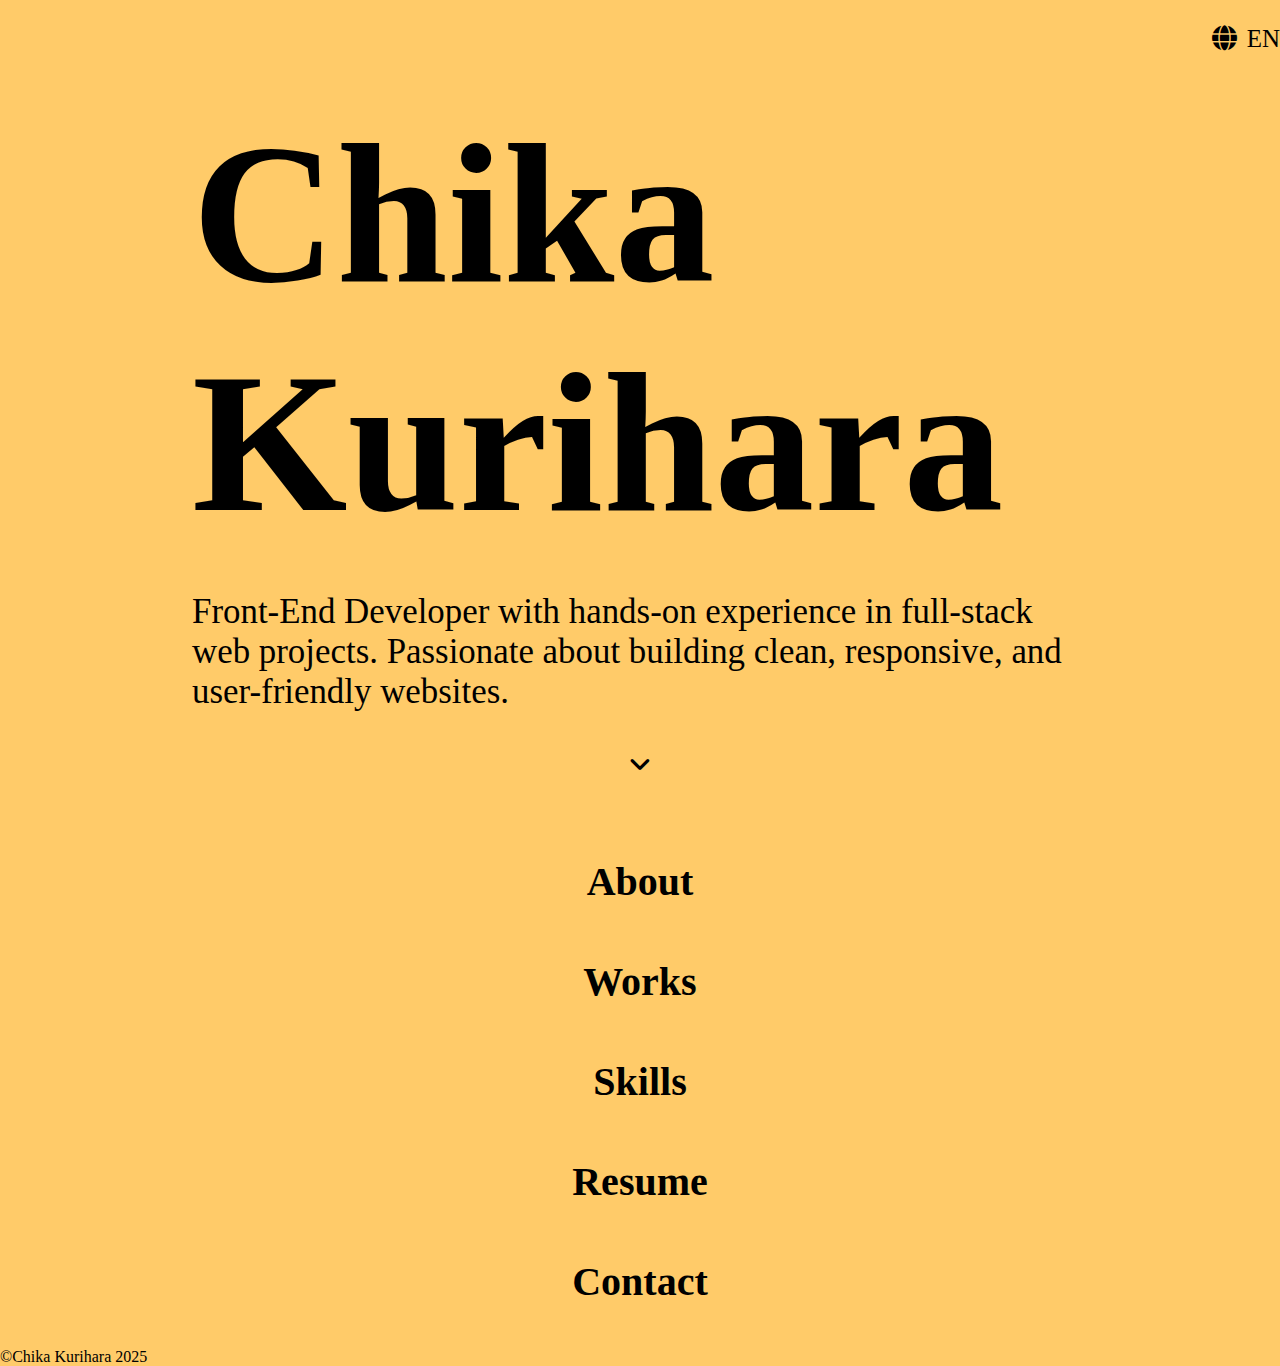
<file: index.html>
<!DOCTYPE html>
<html lang="en">
    <head>
        <meta charset="UTF-8" />
        <meta name="viewport" content="width=device-width, initial-scale=1.0" />
        <title>Chika Kurihara – Portfolio</title>
        <link rel="stylesheet" href="https://cdnjs.cloudflare.com/ajax/libs/font-awesome/6.5.0/css/all.min.css" />
        <meta name="description" content="Front-End Developer portfolio of Chika Kurihara. Specialized in building responsive websites using HTML, CSS, JavaScript, and React." />
        <link rel="stylesheet" href="style.css" />
    </head>
    <body class="lang-EN">
        <nav>
            <div id="languageBtn">
                <i class="fa-solid fa-globe icon-large"></i>
                <p id="lg">EN</p>
            </div>
        </nav>

        <div class="hero-section">
            <h1 id="name">
                <span id="fName">Chika</span><br>
                <span id="lName">Kurihara</span>
            </h1>
            <p id="heroText">
                Front-End Developer with hands-on experience in full-stack web projects. 
                Passionate about building clean, responsive, and user-friendly websites.
            </p>
            <a href="#main" class="arrow" aria-label="go to main section">
                <i class="fa-solid fa-angle-down icon-large"></i>
            </a>
        </div>

        <main id="main">
            <div id="about">
                <p id="aboutBtn" class="main-title">About</p>
                <div id="aboutContent" >
                    <p id="aboutText">I’m a front-end developer with hands-on experience in building responsive websites. 
                        I recently graduated from the Computer Programming & Analysis program at Humber College, and completed an internship as a Junior Website Developer.<br>
                        Originally from Japan, I’ve also lived in Australia and now reside in Canada — experiences that have helped me adapt to different cultures and work styles.<br>
                        I enjoy turning design ideas into clean, accessible interfaces, and I’m now looking for a front-end developer role where I can continue learning and contribute to real-world projects
                    </p>
                  </div>
            </div>

            <div id="works">
                <p id="worksBtn" class="main-title">Works</p>
                <div id="worksContent">
                   <a href="internship-work.html" class="work">
                    <p id="internship">Internship Work</p>
                   </a>
                   <a href="" class="work" style="display: none;">
                    <p  id="mock">Mock Website</p>
                   </a>
                   <a href="https://github.com/chika25" target="_blank" class="work">
                    <p>GitHub</p>
                   </a>
                  </div>
            </div>

            <div id="skills">
                <p id="skillsBtn" class="main-title">Skills</p>
                <div id="skillsContent">
                    <p id="skillsText">
                        Front-End: HTML, CSS, JavaScript, React, Shopify Liquid<br>
                        Back-End: Node.js, Express.js, Django (Python), Spring Boot (Java)<br>
                        Database: Oracle, MySQL, MongoDB<br>
                        Tools & Hosting: AWS (S3/EC2), Git, GitHub, WordPress, Figma<br>
                    </p>
                  </div>
            </div>

            <div id="resume">
                <p id="resumeBtn" class="main-title">Resume</p>
                <div id="resumeContent">
                    <a class="resume-item" href="resume-en.pdf" target="_blank">
                        <p id="resumeEn">English</p>
                    </a>
                    <!-- <a class="resume-item" href="resume-jp.pdf" target="_blank">
                        <p id="resumeJp">Japanese</p>
                    </a> -->
                </div>
            </div>

            <div id="contact">
                <p id="contactBtn" class="main-title">Contact</p>
                <div id="contactContent">
                    <p id="contactText">Please contact me at: <a href="mailto:c.kurihara25@gmail.com" class="email">c.kurihara25@gmail.com</a></p>
                    <p id="contactTextOr">or</p>
                    <a href="https://www.linkedin.com/in/chikakurihara/" target="_blank" aria-label="LinkedIn Profile (opens in new tab)">
                        <i class="fa-brands fa-linkedin-in linked-in"></i>
                    </a>
                </div>
            </div>
        </main>

        <footer>
            <p>©Chika Kurihara 2025</p>
        <footer>
        <script src="translation.js"></script>
        <script src="translation-handler.js"></script>
        <script src="script.js"></script>
    </body>
</html>
</file>
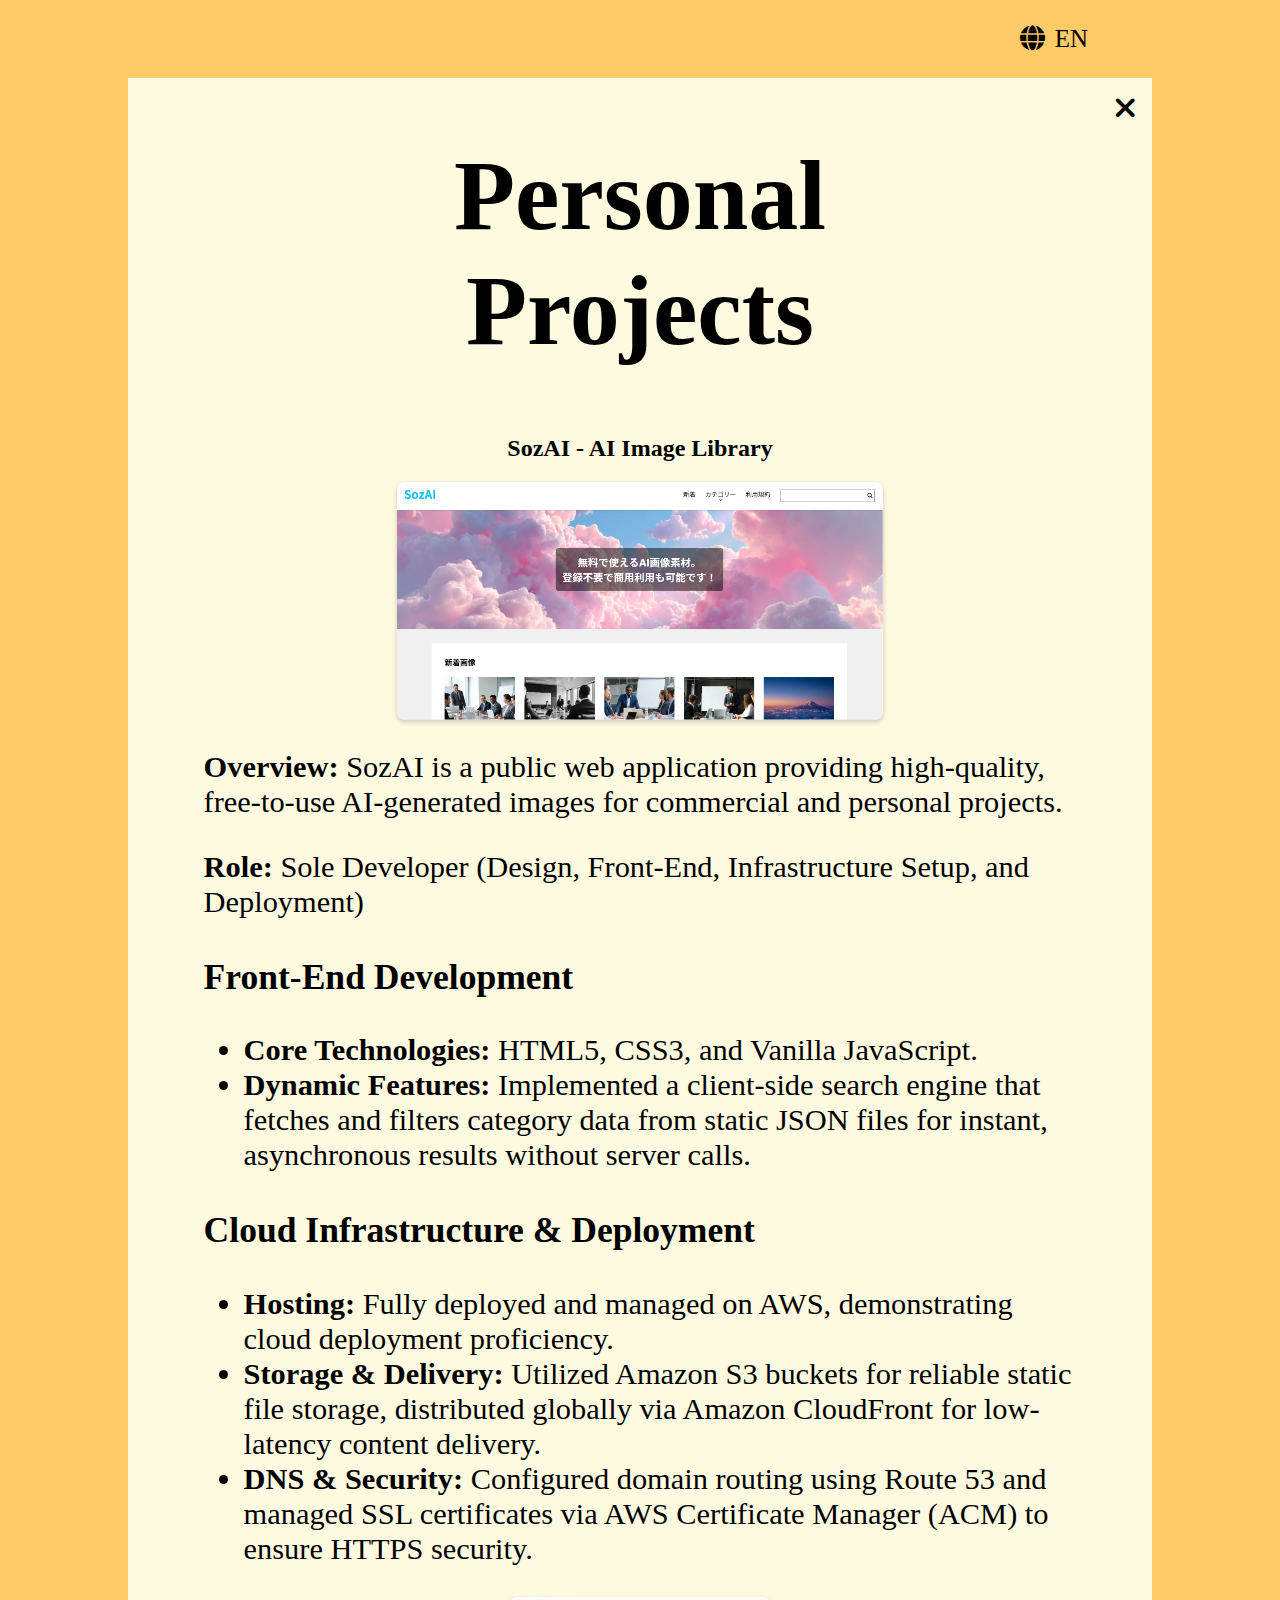
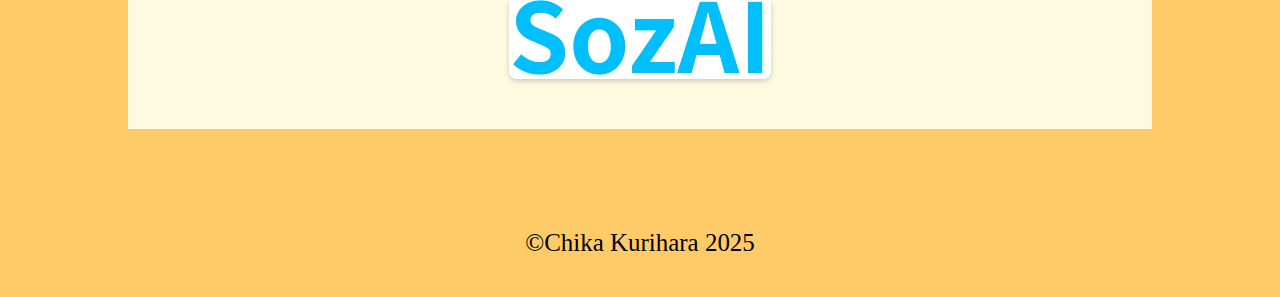
<file: personal-projects/index.html>
<!DOCTYPE html>
<html lang="en">
    <head>
        <meta charset="UTF-8" />
        <meta name="viewport" content="width=device-width, initial-scale=1.0" />
        <title>Chika Kurihara – Portfolio:Personal Projects</title>
        <link rel="stylesheet" href="https://cdnjs.cloudflare.com/ajax/libs/font-awesome/6.5.0/css/all.min.css" />
        <link rel="stylesheet" href="/css/works.css" />
        <link rel="preload" as="image" href="/images/image.png">
    </head>
    <body class="lang-EN">
        <nav>
            <div id="languageBtn">
                <i class="fa-solid fa-globe icon-large"></i>
                <p id="lg">EN</p>
            </div>
        </nav>

        <div id="inContent">

            <div class="cancelBtnContainer">
                 <a href="/" aria-label="Go back to home page"><i class="fa-solid fa-xmark"></i></a>
            </div>
            <h1 id="pwTitle" class="workTitle">Personal<br>Project</h1>

            <div class="pwWorksContainer">
                <div class="pwWork">
                    <h2 id="sozaiTitle">SozAI - AI Image Library</h2>
                    <img src="/images/image.png" alt="SozAI main screen image">
                    <div class="pwDescContainer">
                        
                        <p>
                            <strong id="overviewHeader">Overview:</strong> <span id="sozaiOverview">SozAI is a public web application providing high-quality, free-to-use AI-generated images for commercial and personal projects.</span>
                        </p>
                        
                        <p>
                            <strong id="roleHeader">Role:</strong> <span id="sozaiRole">Sole Developer (Design, Front-End, Infrastructure Setup, and Deployment)</span>
                        </p>

                        <h3 id="frontendHeader">Front-End Development</h3>
                        <ul>
                            <li>
                                <strong id="coreTechHeader">Core Technologies:</strong> <span id="sozaiCoreTech">HTML5, CSS3, and Vanilla JavaScript.</span>
                            </li>
                            <li>
                                <strong id="dynamicFeaturesHeader">Dynamic Features:</strong> <span id="sozaiDynamicFeatures">Implemented a client-side search engine that fetches and filters category data from static JSON files for instant, asynchronous results without server calls.</span>
                            </li>
                        </ul>

                        <h3 id="cloudHeader">Cloud Infrastructure & Deployment</h3>
                        <ul>
                            <li>
                                <strong id="hostingHeader">Hosting:</strong> <span id="sozaiHosting">Fully deployed and managed on AWS, demonstrating cloud deployment proficiency.</span>
                            </li>
                            <li>
                                <strong id="storageHeader">Storage & Delivery:</strong> <span id="sozaiStorage">Utilized Amazon S3 buckets for reliable static file storage, distributed globally via Amazon CloudFront for low-latency content delivery.</span>
                            </li>
                            <li>
                                <strong id="dnsHeader">DNS & Security:</strong> <span id="sozaiDns">Configured domain routing using Route 53 and managed SSL certificates via AWS Certificate Manager (ACM) to ensure HTTPS security.</span>
                            </li>
                        </ul>
                        
                        <a href="https://sozaiai.com" target="_blank" aria-label="Open SozAI live site in a new tab">
                            <img src="/images/SozAI.webp" alt="SozAI logo">
                            <span class="sr-only" id="visitSite">Visit Live Site</span> 
                        </a>
                    </div>
                </div>
            </div>

        </div>

        <footer>
            <p>©Chika Kurihara 2025</p>
        </footer>
        <script src="/translation.js"></script>
        <script src="/translation-handler.js"></script>
        <script src="/modal-handler.js"></script>
    </body>
</html>
</file>
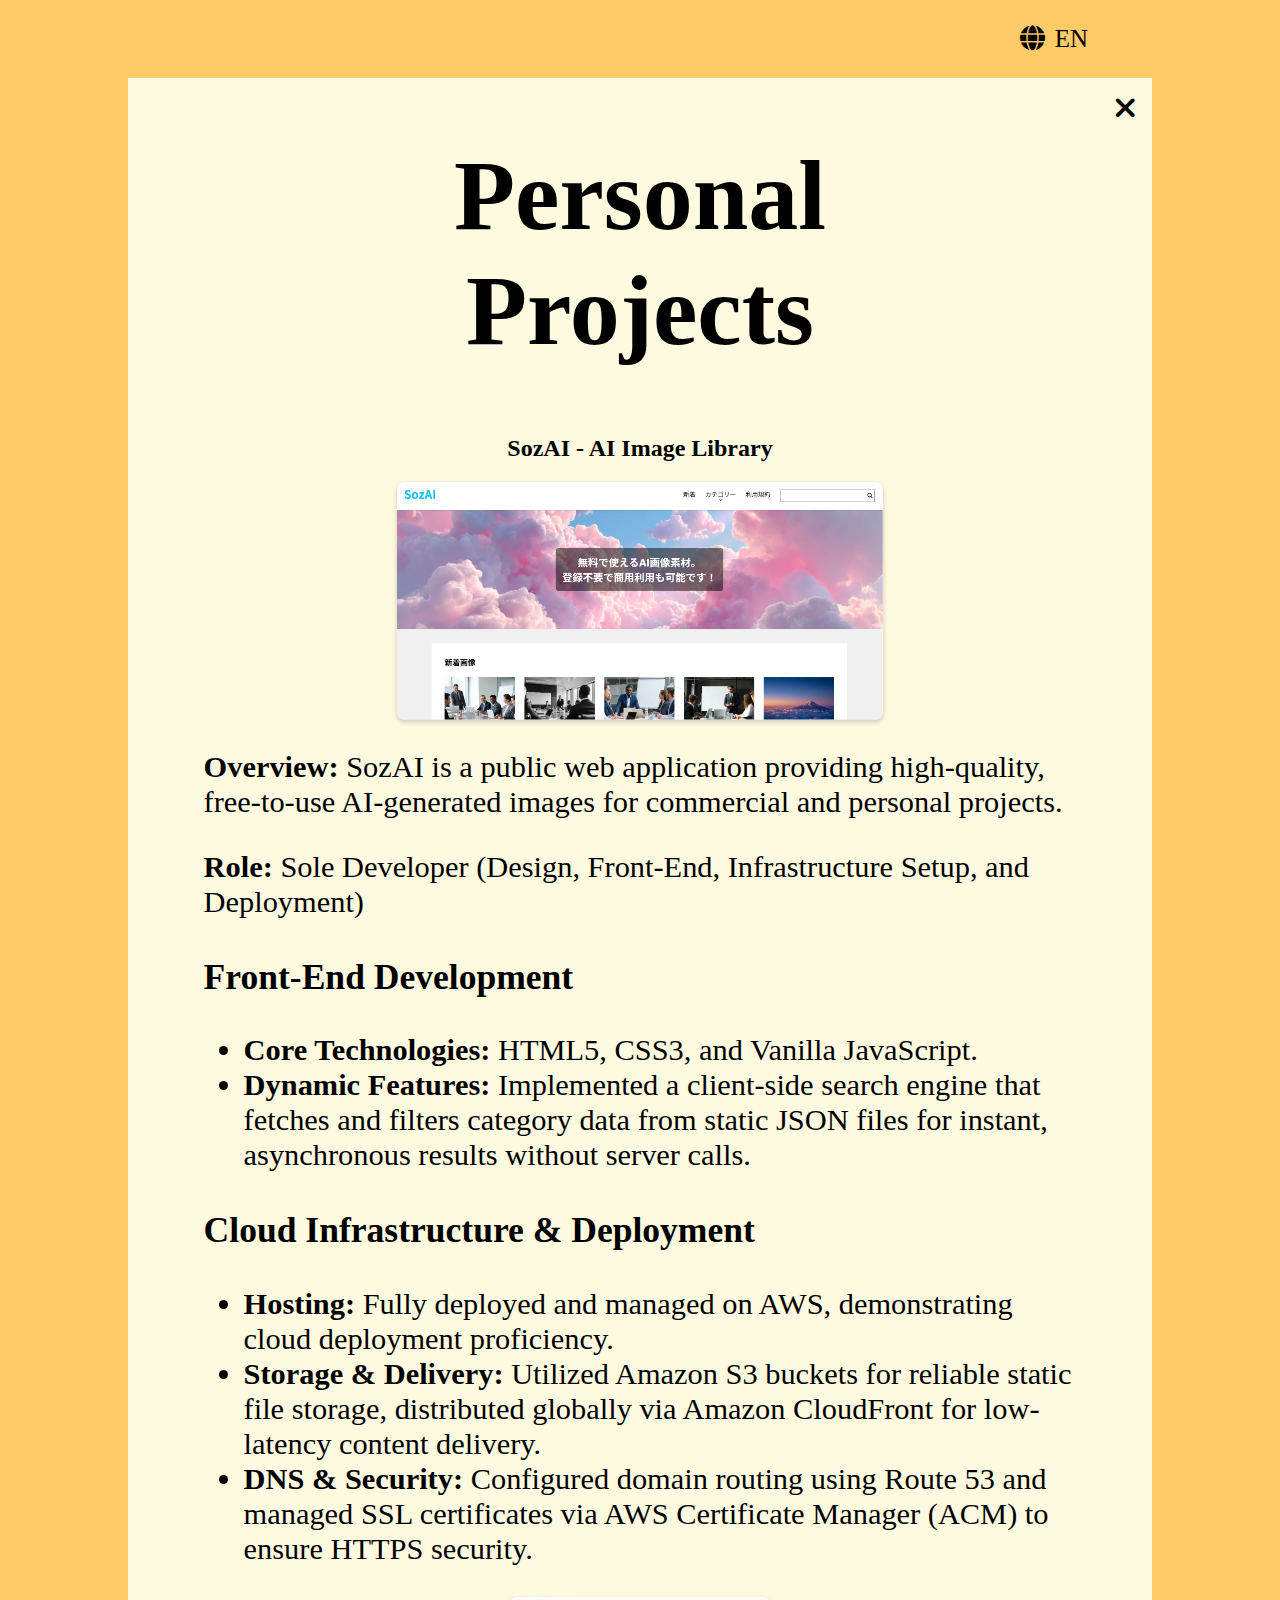
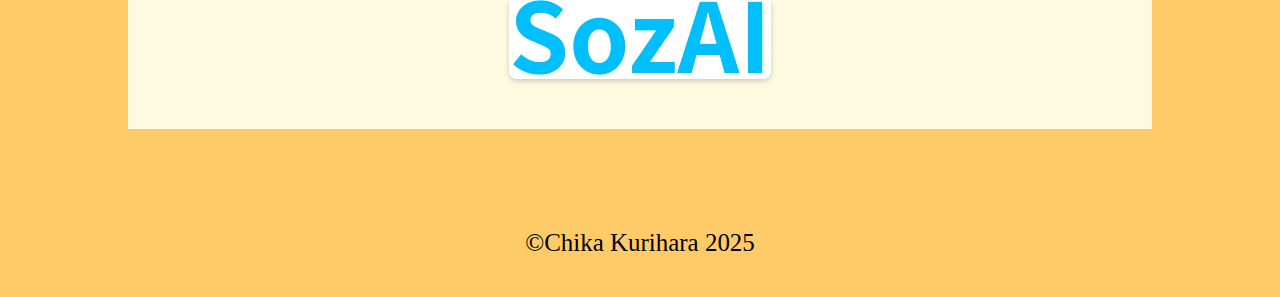
<file: personal-projects.html>
<!DOCTYPE html>
<html lang="en">
    <head>
        <meta charset="UTF-8" />
        <meta name="viewport" content="width=device-width, initial-scale=1.0" />
        <title>Chika Kurihara – Portfolio:Personal Projects</title>
        <link rel="stylesheet" href="https://cdnjs.cloudflare.com/ajax/libs/font-awesome/6.5.0/css/all.min.css" />

        <link rel="stylesheet" href="css/works.css" />
    </head>
    <body class="lang-EN">
        <nav>
            <div id="languageBtn">
                <i class="fa-solid fa-globe icon-large"></i>
                <p id="lg">EN</p>
            </div>
        </nav>

        <div id="inContent">

            <div class="cancelBtnContainer">
                 <a href="index.html"><i class="fa-solid fa-xmark"></i></a>
            </div>
            <h1 id="pwTitle" class="workTitle">Personal<br>Project</h1>

            <div class="pwWorksContainer">
                <div class="pwWork">
                    <h2 id="sozaiTitle">SozAI - AI Image Library</h2>
                    <img src="images/image.png" alt="SozAI main screen image">
                    <div class="pwDescContainer">
                        
                        <p>
                            <strong id="overviewHeader">Overview:</strong> <span id="sozaiOverview">SozAI is a public web application providing high-quality, free-to-use AI-generated images for commercial and personal projects.</span>
                        </p>
                        
                        <p>
                            <strong id="roleHeader">Role:</strong> <span id="sozaiRole">Sole Developer (Design, Front-End, Infrastructure Setup, and Deployment)</span>
                        </p>

                        <h3 id="frontendHeader">Front-End Development</h3>
                        <ul>
                            <li>
                                <strong id="coreTechHeader">Core Technologies:</strong> <span id="sozaiCoreTech">HTML5, CSS3, and Vanilla JavaScript.</span>
                            </li>
                            <li>
                                <strong id="dynamicFeaturesHeader">Dynamic Features:</strong> <span id="sozaiDynamicFeatures">Implemented a client-side search engine that fetches and filters category data from static JSON files for instant, asynchronous results without server calls.</span>
                            </li>
                        </ul>

                        <h3 id="cloudHeader">Cloud Infrastructure & Deployment</h3>
                        <ul>
                            <li>
                                <strong id="hostingHeader">Hosting:</strong> <span id="sozaiHosting">Fully deployed and managed on AWS, demonstrating cloud deployment proficiency.</span>
                            </li>
                            <li>
                                <strong id="storageHeader">Storage & Delivery:</strong> <span id="sozaiStorage">Utilized Amazon S3 buckets for reliable static file storage, distributed globally via Amazon CloudFront for low-latency content delivery.</span>
                            </li>
                            <li>
                                <strong id="dnsHeader">DNS & Security:</strong> <span id="sozaiDns">Configured domain routing using Route 53 and managed SSL certificates via AWS Certificate Manager (ACM) to ensure HTTPS security.</span>
                            </li>
                        </ul>
                        
                        <a href="https://sozaiai.com" target="_blank" aria-label="Open SozAI live site in a new tab">
                            <img src="images/SozAI.webp" alt="SozAI logo">
                            <span class="sr-only" id="visitSite">Visit Live Site</span> 
                        </a>
                    </div>
                </div>
            </div>

        </div>

        <footer>
            <p>©Chika Kurihara 2025</p>
        </footer>
        <script src="translation.js"></script>
        <script src="translation-handler.js"></script>
        <script src="modal-handler.js"></script>
    </body>
</html>
</file>
<file: style.css>
html, body {
    height: 100%;
    margin: 0;
    padding: 0;
    background-color: #FFCB69; 
  }

html {
    scroll-behavior: smooth;
    font-size:16px;
}

a{
    color:black;
}

.navigation, .hero-section{
    width: 70%;
    margin: 0 auto;
}

#languageBtn {
    align-items: center;
    display: flex;
    flex-wrap: nowrap;
    margin-left:auto;
    width:fit-content;
    gap: 10px;
}

/* #fName, #lName {
    font-size: 12.5rem;
    margin: 0;
} */

.lang-EN #fName, .lang-EN #lName{
    font-size:12.5rem;
}

.lang-JP #fName{
    font-size:11.25rem;
}

.lang-JP #lName{
    font-size:2.5rem;
}

#heroText {
    font-size: 2.18rem;
    margin-bottom: 40px;
}

.arrow {
    color:black;
    text-decoration: none;
    display: flex;
    justify-content: center;
}

.icon-large, #languageBtn{
    font-size: 1.56rem;
}

.icon-large:hover, #languageBtn:hover{
    cursor: pointer;
    color:#FEFAE0;
}

.main-title {
    font-weight: bold;
    text-align: center;
    font-size: 2.5rem;
    margin: 0;
    height: 100px;
    line-height: 100px;
}

.main-title:hover{
    background-color: #FEFAE0;
    cursor: pointer;
    transition: background-color 0.5s ease-in-out;
}

#about{
    margin-top:55px;
}

#aboutContent p, #skillsContent p, #contactContent p{
    margin:0;
    width: 70%;
    margin: 0 auto;
    font-size: 1.87rem;
}

#worksContent, #resumeContent {
    display: flex;
    gap: 100px;
    justify-content: center;
}

.work, .resume-item {
    text-decoration: none;
    color: black;
    font-size: 1.87rem;
    text-align: center;
    font-weight: bold;
    background-color: white;
    padding: 10px;
    border-radius: 10px;
    width:150px;
    height:100px;
    align-content: center;
    box-shadow: 0 4px 4px rgba(0, 0, 0, 0.2);
}

.resume-item:hover, .work:hover{
    cursor: pointer;
    box-shadow: 0 10px 10px rgba(0, 0, 0, 0.2);
}

.work p, .resume-item p{
    margin:0;
}

.linked-in{
    font-size: 1.87rem;
    color:black;
    padding:6px;
}

.linked-in:hover{
    background-color:#0A66C2;
    color: #FEFAE0;
    border-radius: 3px;
    
}

.email{
    color:black;
}

#contactContent{
    text-align: center;
}

#contactContent p:nth-of-type(2) {
    margin-top: 11px;
    margin-bottom: 5px;
}

.footer p{
    text-align: center;
    font-size: 1.56rem;
    margin-top: 100px;
    padding-bottom: 40px;
}


/* animation */
@keyframes bounce {
    0%, 20%, 50%, 80%, 100% {
      transform: translateY(0);
    }
    40% {
      transform: translateY(-20px);
    }
    60% {
      transform: translateY(-10px);
    }
  }

.arrow:hover{
    animation: bounce 1s;
}

/* toggling items styling */
#aboutContent, #worksContent, #skillsContent, #resumeContent, #contactContent{
    max-height: 0;
    overflow: hidden;
    padding: 0;                  
    transition: max-height 0.5s ease, padding 0.5s ease;
}

#aboutContent.show,  #worksContent.show, #skillsContent.show, #resumeContent.show, #contactContent.show{
    padding: 50px 0;
}

#about.active, #works.active, #skills.active, #resume.active, #contact.active{
  background-color: #FEFAE0;
}

#aboutContent.show, #worksContent.show, #resumeContent.show,#skillsContent.show, #contactContent.show{
    max-height: max-content;
}


/* internship-work.html styling */
#inContent{
    background-color: #FEFAE0;
    width: 80%;
    margin: 0 auto;
}

.cancelBtnContainer {
    display: flex;
    justify-content: flex-end;
}

.cancelBtnContainer i{
    font-size:1.87rem;
    padding:15px;
}

#inTitle {
    text-align: center;
    font-size: 6.25rem;
}

#inDescription{
    font-size:2.18rem;
    margin: 35px 70px;
}

.lang-EN #inTitle{
    font-size: 6.25rem;
}

.lang-EN #inDescription{
    font-size:2.18rem;
}

.lang-JP #inTitle{
    font-size: 5.31rem;
}

.lang-JP #inDescription{
    font-size:1.68rem;
}

.gallery{
    display: grid;
    grid-template-columns: repeat(auto-fill, minmax(250px, 1fr));
    gap: 15px;
    margin:0 70px;
    padding-bottom: 60px;
}

.gallery img{
    width:100%;
    cursor: pointer;
    border-radius: 8px;
    box-shadow: 0 2px 5px rgba(0, 0, 0, 0.2);
    transition: transform 0.3s;
    height: 200px;   
    object-fit: contain;
    background-color: white;
}

.gallery img:hover {
    transform: scale(1.05);
}

/* modal styling */
.modal {
    display: none;
    position: fixed;
    z-index: 1000;
    left: 0;
    top: 0;
    width: 100%;
    height: 100%;
    background: rgba(0,0,0,0.7);
    justify-content: center;
    align-items: center;
}

.modal-content {
    background: #FEFAE0;
    padding: 20px;
    max-width: 600px;
    border-radius: 10px;
    text-align: center;
}

.modal-content img {
    max-width: 100%;
    border-radius: 8px;
    box-shadow: 0 2px 5px rgba(0, 0, 0, 0.2);
    max-height: 80vh;        
    object-fit: contain; 
}

.close {
    float: right;
    font-size: 1.25rem;
    cursor: pointer;
}

/* Small Phones */
@media (max-width: 360px){
    .lang-EN #fName, .lang-EN #lName{
        font-size:4.37rem;
    }
    .lang-EN #heroText {
        font-size: 1.75rem;
    }
    .lang-JP #fName {
        font-size: 4.37rem;
    }
    .lang-JP #heroText {
        font-size: 1.56rem;
    }
    .icon-large, #languageBtn, .footer p {
        font-size: 1.25rem;
    }
    .main-title{
        font-size: 1.87rem;
        height:60px;
        line-height:60px;
    }
    .navigation, .hero-section {
        width: 85%;
    }
    #aboutContent.show, #worksContent.show, #skillsContent.show, #resumeContent.show, #contactContent.show {
        padding: 0 0 30px 0;
    }
    #aboutContent p, #skillsContent p, #contactContent p {
        width: 85%;
        font-size: 1.43rem;
    }
    #contactContent p:nth-of-type(2) {
        margin-top: 5px;
        margin-bottom: 0px;
    }
    #worksContent, #resumeContent {
        gap: 20px;
    }
    .work, .resume-item {
        font-size: 1.12rem;
        padding: 10px;
        width: 90px;
        height: 60px;
    }
    .linked-in {
        font-size: 1.43rem;
    }

    /* internship-work.html */
    .lang-EN #inTitle {
        font-size: 3.5rem;
    }

    .lang-JP #inTitle {
        font-size: 2rem;
    }

    .lang-EN #inDescription {
        font-size: 1.75rem;
    }
    .lang-JP #inDescription {
        font-size: 1.5rem;
    }
    #inDescription {
        margin: 35px 20px;
    }

    .gallery {
        margin: 0;
        padding: 20px;
    }

    .modal-content {
        margin: 0 10px;
    }

    .modal-content img {
        max-height: 65vh;
    }
}


/* Phones */
@media  (min-width: 361px) and (max-width: 480px) {
    .lang-EN #fName, .lang-EN #lName{
        font-size:4.37rem;
    }
    .lang-EN #heroText {
        font-size: 1.75rem;
    }
    .lang-JP #fName {
        font-size: 4.37rem;
    }
    .lang-JP #heroText {
        font-size: 1.56rem;
    }
    .icon-large, #languageBtn, .footer p {
        font-size: 1.25rem;
    }
    .main-title{
        font-size: 1.87rem;
        height:60px;
        line-height:60px;
    }
    .navigation, .hero-section {
        width: 85%;
    }
    #aboutContent.show, #worksContent.show, #skillsContent.show, #resumeContent.show, #contactContent.show {
        padding: 0 0 30px 0;
    }
    #aboutContent p, #skillsContent p, #contactContent p {
        width: 85%;
        font-size: 1.43rem;
    }
    #contactContent p:nth-of-type(2) {
        margin-top: 5px;
        margin-bottom: 0px;
    }
    #worksContent, #resumeContent {
        gap: 20px;
    }
    .work, .resume-item {
        font-size: 1.12rem;
        padding: 10px;
        width: 90px;
        height: 60px;
    }
    .linked-in {
        font-size: 1.43rem;
    }

    /* internship-work.html */
    .lang-EN #inTitle {
        font-size: 3.7rem;
    }

    .lang-JP #inTitle {
        font-size: 2.2rem;
    }

    .lang-EN #inDescription {
        font-size: 1.75rem;
    }
    .lang-JP #inDescription {
        font-size: 1.5rem;
    }
    #inDescription {
        margin: 35px 20px;
    }

    .gallery {
        margin: 0;
        padding: 20px;
    }

    .modal-content {
        margin: 0 10px;
    }

    .modal-content img {
        max-height: 65vh;
    }
}

/* Large Phones */
@media (min-width: 481px) and (max-width: 767px) {
    .lang-EN #fName, .lang-EN #lName{
        font-size:5rem;
    }
    .lang-EN #heroText {
        font-size: 2rem;
    }
    .lang-JP #fName {
        font-size: 4.68rem;
    }
    .lang-JP #heroText {
        font-size: 1.87rem;
    }
    .icon-large, #languageBtn, .footer p {
        font-size: 1.37rem;
    }
    .main-title{
        font-size: 2.06rem;
        height:75px;
        line-height:75px;
    }
    .navigation, .hero-section {
        width: 82%;
    }
    
    #aboutContent.show, #worksContent.show, #skillsContent.show, #resumeContent.show, #contactContent.show {
        padding: 0 0 38px 0;
    }
    #aboutContent p, #skillsContent p, #contactContent p {
        width: 82%;
        font-size: 1.56rem;
    }
    #contactContent p:nth-of-type(2) {
        margin-top: 7px;
        margin-bottom: 0px;
    }
    #worksContent, #resumeContent {
        gap: 25px;
    }
    .work, .resume-item {
        font-size: 1.25rem;
        padding: 15px;
        width: 100px;
        height: 70px;
    }
    .linked-in {
        font-size: 1.56rem;
    }

    /* internship-work.html */
    .lang-EN #inTitle{
        font-size: 4.68rem;
    }
    .lang-EN #inDescription{
        font-size:1.75rem;
    }
    .lang-JP #inTitle { 
        font-size:3.75rem; 
    }    
    .lang-JP #inDescription { 
        font-size: 1.43rem; 
    }
    .modal-content {
        margin: 0 20px;
    }

    .modal-content img {
        max-height: 70vh;
    }
}

/* Tablets */
@media (min-width: 768px) and (max-width: 1024px) {
      .lang-EN #fName, .lang-EN #lName{
        font-size:5.31rem;
    }
    .lang-EN #heroText {
        font-size: 2.37rem;
    }
    .lang-JP #fName {
        font-size: 5rem;
    }
    .lang-JP #heroText {
        font-size: 2.18rem;
    }
    .icon-large, #languageBtn, .footer p {
        font-size: 1.5rem;
    }
    .main-title{
        font-size: 2.18rem;
        height:80px;
        line-height:80px;
    }
    .navigation, .hero-section {
        width: 80%;
    }
    
    #aboutContent.show, #worksContent.show, #skillsContent.show, #resumeContent.show, #contactContent.show {
        padding: 0 0 40px 0;
    }
    #aboutContent p, #skillsContent p, #contactContent p {
        width: 80%;
        font-size: 1.75rem;
    }
    #contactContent p:nth-of-type(2) {
        margin-top: 10px;
        margin-bottom: 0px;
    }
    #worksContent, #resumeContent {
        gap: 30px;
    }
    .work, .resume-item {
        font-size: 1.43rem;
        padding: 18px;
        width: 120px;
        height: 80px;
    }
    .linked-in {
        font-size: 1.75rem;
    }
    
    /* internship-work.html */
    .lang-EN #inTitle{
        font-size: 5.31rem;
    }
    .lang-EN #inDescription{
        font-size:1.87rem;
    }
    .lang-JP #inTitle { 
        font-size:4.06rem; 
    }    
    .lang-JP #inDescription { 
        font-size: 1.62rem; 
    }
}
</file>
<file: css/works.css>
html, body {
    height: 100%;
    margin: 0;
    padding: 0;
    background-color: #FFCB69; 
  }

html {
    scroll-behavior: smooth;
    font-size:16px;
}

a{
    color:black;
}

nav{
    width: 70%;
    margin: 0 auto;
}
#languageBtn {
    align-items: center;
    display: flex;
    flex-wrap: nowrap;
    margin-left:auto;
    width:fit-content;
    gap: 10px;
}
#languageBtn:hover{
    cursor: pointer;
    color:#FEFAE0;
}
#languageBtn{
    font-size: 1.56rem;
}

footer p{
    text-align: center;
    font-size: 1.56rem;
    margin-top: 100px;
    padding-bottom: 40px;
}
/* internship-work.html styling */
#inContent{
    background-color: #FEFAE0;
    width: 80%;
    margin: 0 auto;
}

.cancelBtnContainer {
    display: flex;
    justify-content: flex-end;
}

.cancelBtnContainer i{
    font-size:1.87rem;
    padding:15px;
}

.workTitle {
    text-align: center;
    font-size: 6.25rem;
}

#inDescription{
    font-size:2.18rem;
    margin: 35px 70px;
}

.lang-EN .workTitle{
    font-size: 6.25rem;
}

.lang-EN #inDescription, .lang-EN .pwDescContainer{
    font-size:1.9rem;
}

.lang-JP .workTitle{
    font-size: 5.31rem;
}

.lang-JP #inDescription, .lang-JP .pwDescContainer{
    font-size:1.68rem;
}

.lang-JP #inDescription, .lang-EN .workTitle,
.lang-EN #inDescription, .lang-JP .workTitle{
    margin-top:0;
}

.gallery{
    display: grid;
    grid-template-columns: repeat(auto-fill, minmax(250px, 1fr));
    gap: 15px;
    margin:0 70px;
    padding-bottom: 60px;
}

.gallery img{
    width:100%;
    cursor: pointer;
    border-radius: 8px;
    box-shadow: 0 2px 5px rgba(0, 0, 0, 0.2);
    transition: transform 0.3s;
    height: 200px;   
    object-fit: contain;
    background-color: white;
}

.gallery img:hover {
    transform: scale(1.05);
}

/* modal styling */
.modal {
    display: none;
    position: fixed;
    z-index: 1000;
    left: 0;
    top: 0;
    width: 100%;
    height: 100%;
    background: rgba(0,0,0,0.7);
    justify-content: center;
    align-items: center;
}

.modal-content {
    background: #FEFAE0;
    padding: 20px;
    max-width: 600px;
    border-radius: 10px;
    text-align: center;
}

.modal-content img {
    max-width: 100%;
    border-radius: 8px;
    box-shadow: 0 2px 5px rgba(0, 0, 0, 0.2);
    max-height: 80vh;        
    object-fit: contain; 
}

.close {
    float: right;
    font-size: 1.25rem;
    cursor: pointer;
}

/* personal.html styles */
.pwWorksContainer {
    width: 95%;
    margin: auto;
    padding-bottom: 50px;
}

.pwWork h2{
    text-align: center;
}

.pwWork h2+img{
    width: 50%;
    display: block;
    border-radius: 8px;
    box-shadow: 0 2px 5px rgba(0, 0, 0, 0.2);
    margin: 0 auto;
}

.pwDescContainer {
    padding: 0 50px;
}

.pwDescContainer a img{
    display: block;
    margin: 0 auto;
    width: 30%;
    border-radius: 8px;
    box-shadow: 0 2px 5px rgba(0, 0, 0, 0.2);
}

.pwDescContainer a img:hover{
    transform: translateY(-2px);
    box-shadow: 0 4px 12px rgba(0,0,0,0.2);
}

/* Small Phones */
@media (max-width: 360px){
    nav {
        width: 85%;
    }
     
    #languageBtn {
        font-size: 1.25rem;
    }
    footer p {
        margin-top: 50px;
        font-size: medium;
    }
    /* internship-work.html */
    .lang-EN .workTitle {
        font-size: 3.5rem;
    }

    .lang-JP .workTitle {
        font-size: 2rem;
    }

    .lang-EN #inDescription, .lang-EN .pwDescContainer {
        font-size: 1.75rem;
    }
    .lang-JP #inDescription, .lang-JP .pwDescContainer {
        font-size: 1.5rem;
    }
    #inDescription {
        margin: 35px 20px;
    }

    .gallery {
        margin: 0;
        padding: 20px;
    }

    .modal-content {
        margin: 0 10px;
    }

    .modal-content img {
        max-height: 65vh;
    }

    /* personal-work.html */
    .pwDescContainer {
        padding: 0;
    }
    .pwWork h2+img {
        width: 90%;
    }
    .pwDescContainer a img {
        width: 50%;
    }
}


/* Phones */
@media  (min-width: 361px) and (max-width: 480px) {
    #languageBtn {
        font-size: 1.25rem;
    }
    nav {
        width: 85%;
    }
    footer p {
        margin-top: 50px;
        font-size: medium;
    }
    /* internship-work.html */
    .lang-EN .workTitle {
        font-size: 3.7rem;
    }

    .lang-JP .workTitle {
        font-size: 2.2rem;
    }

    .lang-EN #inDescription, .lang-EN .pwDescContainer {
        font-size: 1.75rem;
    }
    .lang-JP #inDescription, .lang-JP .pwDescContainer {
        font-size: 1.5rem;
    }
    #inDescription {
        margin: 35px 20px;
    }

    .gallery {
        margin: 0;
        padding: 20px;
    }

    .modal-content {
        margin: 0 10px;
    }

    .modal-content img {
        max-height: 65vh;
    }

    /* personal-work.html */
    .pwDescContainer {
        padding: 0 10px;
    }

    .pwWork h2+img {
        width: 80%;
    }
    .pwDescContainer a img {
        width: 50%;
    }
}

/* Large Phones */
@media (min-width: 481px) and (max-width: 767px) {
    #languageBtn{
        font-size: 1.37rem;
    }

    nav {
        width: 82%;
    }
    /* internship-work.html */
    .lang-EN .workTitle{
        font-size: 4.68rem;
    }
    .lang-EN #inDescription, .lang-EN .pwDescContainer{
        font-size:1.75rem;
    }
    .lang-JP .workTitle { 
        font-size:3.75rem; 
    }    
    .lang-JP #inDescription, .lang-JP .pwDescContainer { 
        font-size: 1.43rem; 
    }
    .modal-content {
        margin: 0 20px;
    }

    .modal-content img {
        max-height: 70vh;
    }
}

/* Tablets */
@media (min-width: 768px) and (max-width: 1024px) {
    #languageBtn {
        font-size: 1.5rem;
    }
    nav {
        width: 80%;
    }
    /* internship-work.html */
    .lang-EN .workTitle{
        font-size: 5.31rem;
    }
    .lang-EN #inDescription, .lang-EN .pwDescContainer{
        font-size:1.87rem;
    }
    .lang-JP .workTitle { 
        font-size:4.06rem; 
    }    
    .lang-JP #inDescription, .lang-JP .pwDescContainer { 
        font-size: 1.62rem; 
    }
}
</file>
